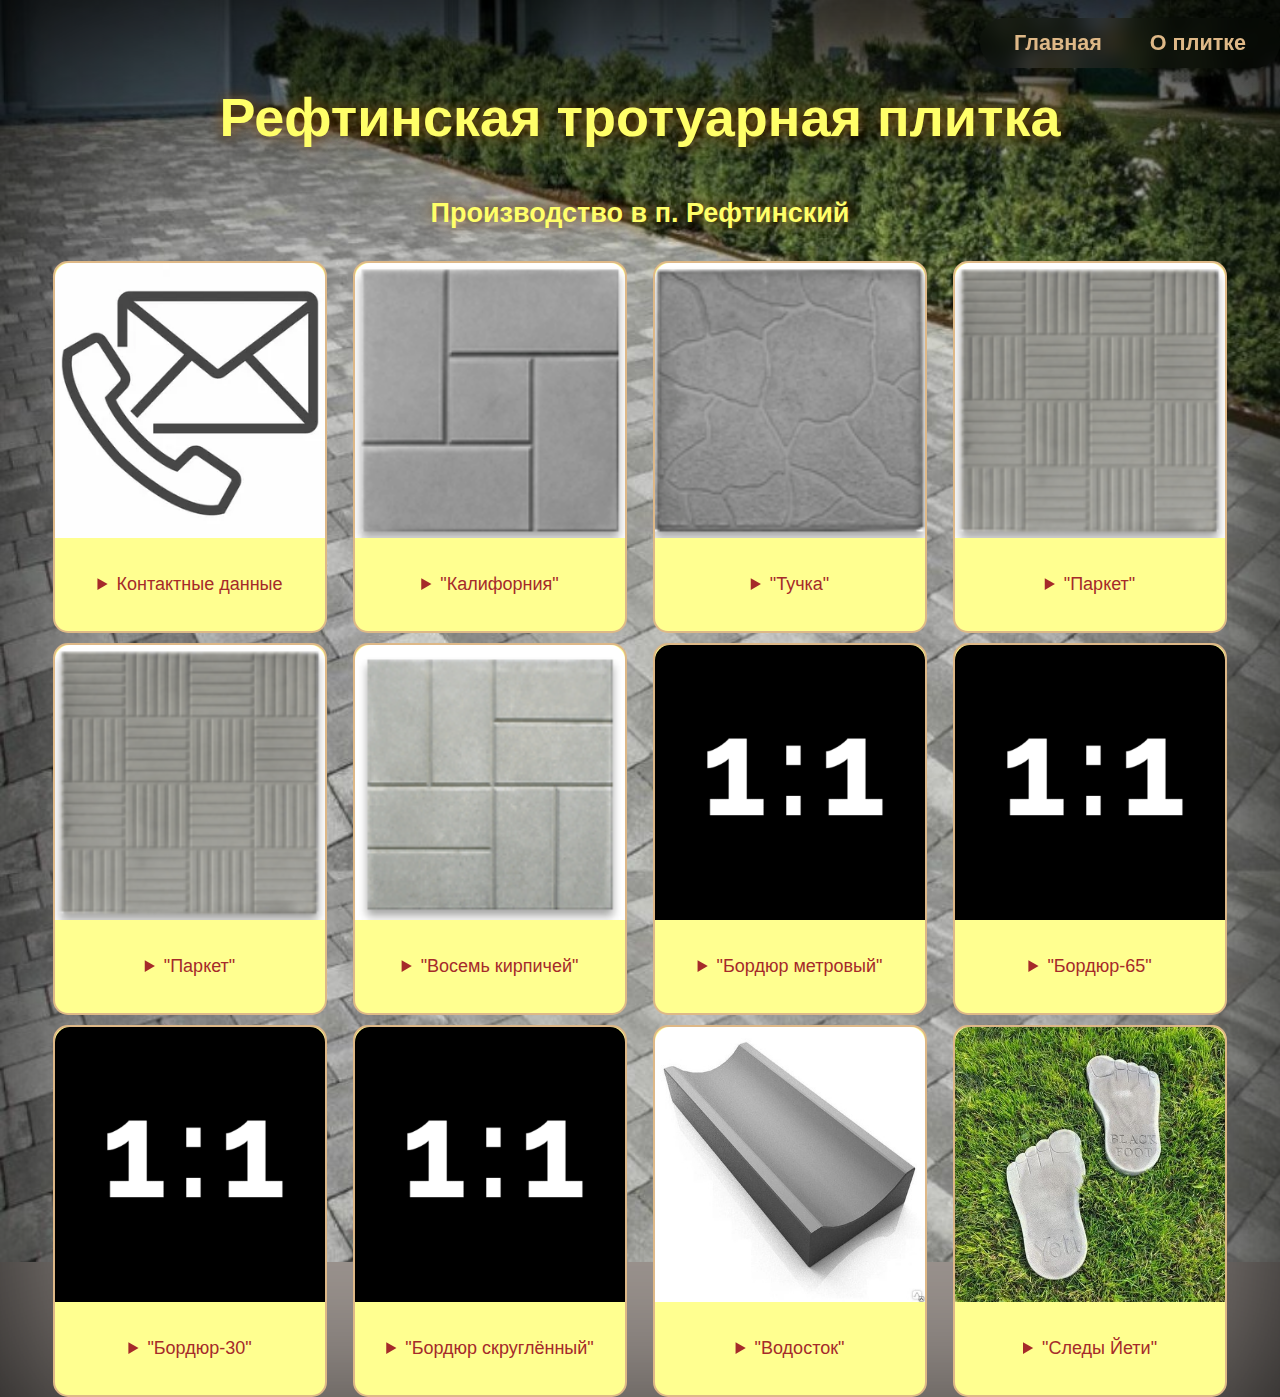
<file: index.html>
<!DOCTYPE html>
<html lang="ru">
<head>
    <meta charset="UTF-8">
    <title>Рефтинская тротуарная плитка</title> <!--заголовок страницы-->
    <link rel="stylesheet" type="text/css" href="style.css"/> <!--подключение css-->
    <link rel="stylesheet" type="text/css" href="menu.css"/>
    <meta name="yandex-verification" content="8ad4e2967e0daa4f" />
    <meta name="google-site-verification" content="0jtawoALXse5NMKSvXUJvZJ8BH3AQUNKb4AhAaLA_cI" />
</head>
<body>
    <!--menu-->
    <div id="menu">
        <ul class="menu">
            <!--ссылки в меню-->
            <a id="ssylkamenu" href="./index.html"><li>Главная</li></a>
            <a id="ssylkamenu" href="./page/index3.html"><li>О плитке</li></a>
            
            
        
        </ul>
    </div>
    <!--основная информация-->
    <div id="osnova"> <!--основной блок, стекло-->
        <h1 id="nazvanie">Рефтинская тротуарная плитка</h1> <!--заголовок рассказа-->
        <h2 id="podpis">Производство в п. Рефтинский</h2>
        <div id="plitki"> <!--дивы с плитками-->

            <div id="plitka"> <!--контакты-->
                <div id="foto"><img src="./img/kontakty2.webp"></div>
                <p><details>
                    <summary>Контактные данные</summary>
                    <ul id="paragraf">
                        Дмитрий
                        <li>тел.: +79090310003</li>
                        <li><a id="ssylkaset" href="https://wa.me/c/79090310003">написать: WhatsApp</a></li>
                        <li><a id="ssylkaset" href="https://vk.com/id789447476">соцсети: VK</a></li>
                    </ul>
                </details></p>
            </div>
           
            <div id="plitka"> <!---->
                <div id="foto"><img src="./img/kalifornia.png"></div>
                <p><details>
                    <summary>"Калифорния"</summary>
                    <ul id="paragraf">
                        <li>размер: 295*295*30 мм</li>
                        <li>цена: 75руб. - 1шт.</li>
                        <li>за 1м<sup>2</sup> - 11шт. - 800руб.</li>
                        <li>Цену уточняйте.</li>
                    </ul>
                </details></p>
            </div>
            <div id="plitka"> <!---->
                <div id="foto"><img src="./img/tuchka.png"></div>
                <p><details>
                    <summary>"Тучка"</summary>
                    <ul id="paragraf">
                        <li>размер: 300*300*30 мм</li>
                        <li>цена: 75руб. - 1шт.</li>
                        <li>за 1м<sup>2</sup> - 11шт. - 800руб.</li>
                        <li>Цену уточняйте.</li>
                    </ul>
                </details></p>
            </div>
            <div id="plitka"> <!---->
                <div id="foto"><img src="./img/parket.png"></div>
                <p><details>
                    <summary>"Паркет"</summary>
                    <ul id="paragraf">
                        <li>размер: 300*300*30 мм</li>
                        <li>цена: 75руб. - 1шт.</li>
                        <li>за 1м<sup>2</sup> - 11шт. - 800руб.</li>
                        <li>Цену уточняйте.</li>
                    </ul>
                </details></p>
            </div>
            <div id="plitka"> <!---->
                <div id="foto"><img src="./img/parket.png"></div>
                <p><details>
                    <summary>"Паркет"</summary>
                    <ul id="paragraf">
                        <li>размер: 300*300*50 мм</li>
                        <li>цена: 1м<sup>2</sup> - 11шт. - 950руб.</li>
                        <li>Цену уточняйте.</li>
                    </ul>
                </details></p>
            </div>
            <div id="plitka"> <!---->
                <div id="foto"><img src="./img/kirpichi.png"></div>
                <p><details>
                    <summary>"Восемь кирпичей"</summary>
                    <ul id="paragraf">
                        <li>размер: 400*400*50 мм</li>
                        <li>цена: 1м<sup>2</sup> - 6шт. - 950руб.</li>
                        <li>Цену уточняйте.</li>
                    </ul>
                </details></p>
            </div>
            <div id="plitka"> <!---->
                <div id="foto"><img src="./img/1к1.png"></div>
                <p><details>
                    <summary>"Бордюр метровый"</summary>
                    <ul id="paragraf">
                        <li>размер: 1000*80*200 мм</li>
                        <li>цена: 400руб. - 1шт.</li>
                        <li>Цену уточняйте.</li>
                    </ul>
                </details></p>
            </div>
            <div id="plitka"> <!---->
                <div id="foto"><img src="./img/1к1.png"></div>
                <p><details>
                    <summary>"Бордюр-65"</summary>
                    <ul id="paragraf">
                        <li>размер: 500*65*200 мм</li>
                        <li>цена: 200руб. - 1шт.</li>
                        <li>Цену уточняйте.</li>
                    </ul>
                </details></p>
            </div>
            <div id="plitka"> <!---->
                <div id="foto"><img src="./img/1к1.png"></div>
                <p><details>
                    <summary>"Бордюр-30"</summary>
                    <ul id="paragraf">
                        <li>размер: 500*30*200 мм</li>
                        <li>цена: 150руб. - 1шт.</li>
                        <li>Цену уточняйте.</li>
                    </ul>
                </details></p>
            </div>
            <div id="plitka"> <!---->
                <div id="foto"><img src="./img/1к1.png"></div>
                <p><details>
                    <summary>"Бордюр скруглённый"</summary>
                    <ul id="paragraf">
                        <li>размер: 500*30*200 мм</li>
                        <li>цена: 150руб. - 1шт.</li>
                        <li>Цену уточняйте.</li>
                    </ul>
                </details></p>
            </div>
            <div id="plitka"> <!---->
                <div id="foto"><img src="./img/vodostok.png"></div>
                <p><details>
                    <summary>"Водосток"</summary>
                    <ul id="paragraf">
                        <li>размер: 500*160*50 мм</li>
                        <li>цена: 150руб. - 1шт.</li>
                        <li>Цену уточняйте.</li>
                    </ul>
                </details></p>
            </div>
            <div id="plitka"> <!---->
                <div id="foto"><img src="./img/yeti.png"></div>
                <p><details>
                    <summary>"Следы Йети"</summary>
                    <ul id="paragraf">
                        <li>размер: 525*310*50 мм</li>
                        <li>цена: 150руб. - 1шт.</li>
                        <li>Цену уточняйте.</li>
                    </ul>
                </details></p>
            </div>
           

        </div>
    </div>
</body>
</html>
</file>
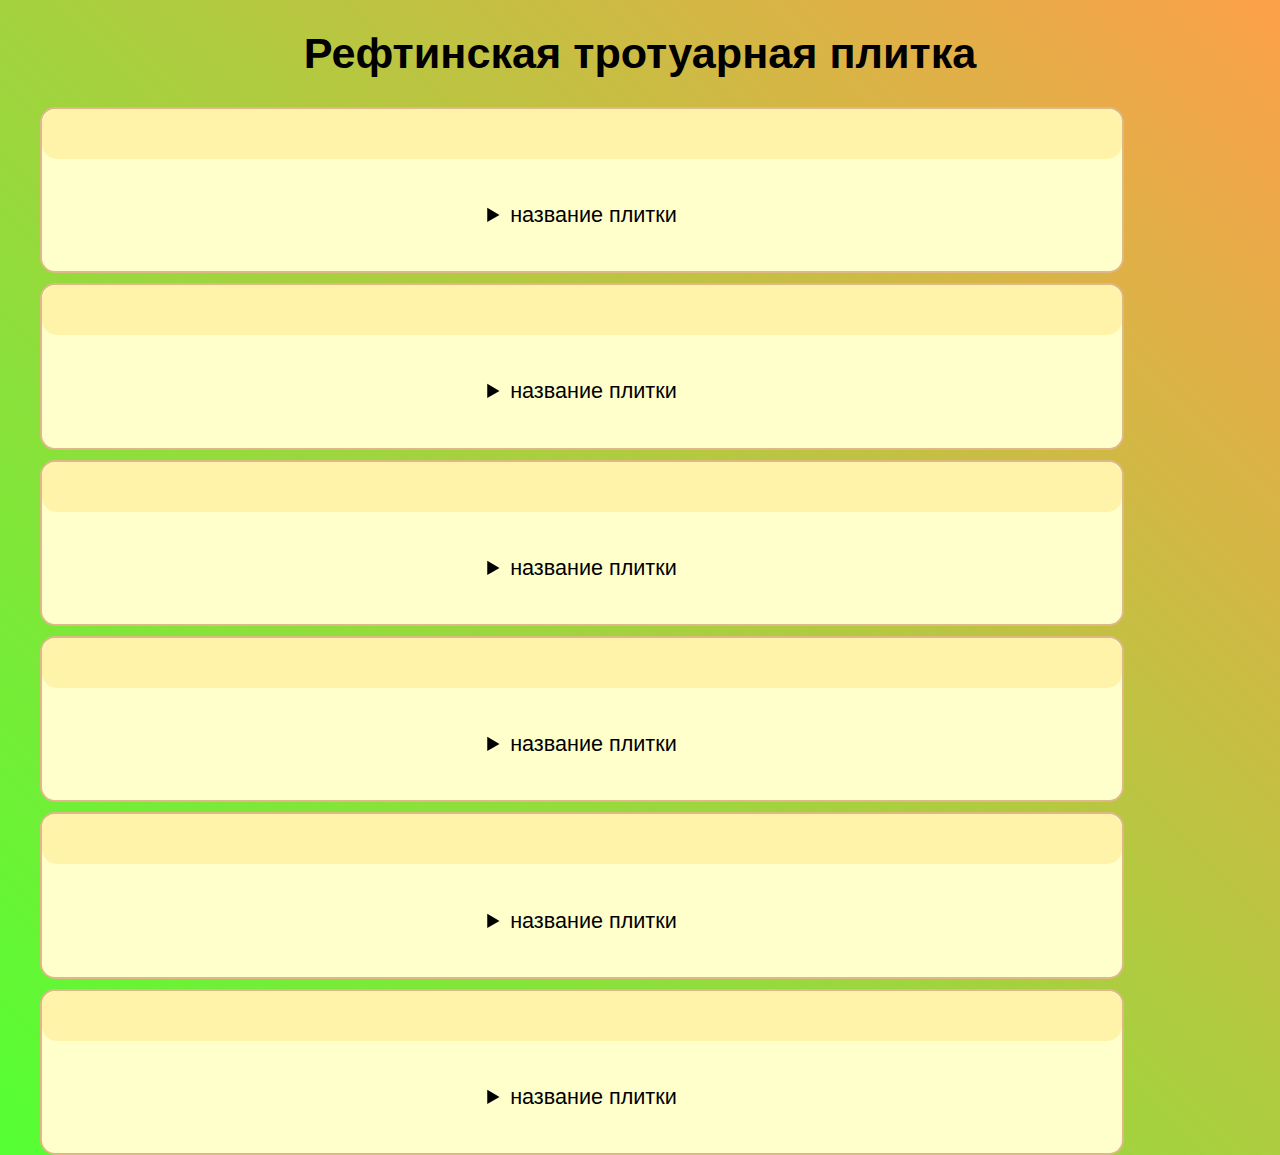
<file: probnik/index.html>
<!DOCTYPE html>
<html lang="ru">
<head>
    <meta charset="UTF-8">
    <meta name="viewport" content="width=device-width, initial-scale=1.0">
    <title>Рефтинская тротуарная плитка</title>
    <link rel="stylesheet" href="style.css">
</head>
<body>
    
    <!--...-->
    <div id="osnova">
        <h1 id="nazvanie">Рефтинская тротуарная плитка</h1> <!--заголовок-->
        <div id="pitki"> <!--основа всего, блок с 4-мя плитами-->
            <div id="plitka"> <!--каждый вид плиты-->
                <!--здесь будет фотография, её заменит блок фото-->
                <div id="foto"></div>
                <p><details>
                    <summary>название плитки</summary>
                    <ul>
                        <li>размер: ххх</li>
                        <li>цена: ххх</li>
                    </ul>
                </details></p>
            </div>
            <div id="plitka"> <!--каждый вид плиты-->
                <!--здесь будет фотография, её заменит блок фото-->
                <div id="foto"></div>
                <p><details>
                    <summary>название плитки</summary>
                    <ul>
                        <li>размер: ххх</li>
                        <li>цена: ххх</li>
                    </ul>
                </details></p>
            </div>
            <div id="plitka"> <!--каждый вид плиты-->
                <!--здесь будет фотография, её заменит блок фото-->
                <div id="foto"></div>
                <p><details>
                    <summary>название плитки</summary>
                    <ul>
                        <li>размер: ххх</li>
                        <li>цена: ххх</li>
                    </ul>
                </details></p>
            </div>
            <div id="plitka"> <!--каждый вид плиты-->
                <!--здесь будет фотография, её заменит блок фото-->
                <div id="foto"></div>
                <p><details>
                    <summary>название плитки</summary>
                    <ul>
                        <li>размер: ххх</li>
                        <li>цена: ххх</li>
                    </ul>
                </details></p>
            </div>
            <div id="plitka"> <!--каждый вид плиты-->
                <!--здесь будет фотография, её заменит блок фото-->
                <div id="foto"></div>
                <p><details>
                    <summary>название плитки</summary>
                    <ul>
                        <li>размер: ххх</li>
                        <li>цена: ххх</li>
                    </ul>
                </details></p>
            </div>
            <div id="plitka"> <!--каждый вид плиты-->
                <!--здесь будет фотография, её заменит блок фото-->
                <div id="foto"></div>
                <p><details>
                    <summary>название плитки</summary>
                    <ul>
                        <li>размер: ххх</li>
                        <li>цена: ххх</li>
                    </ul>
                </details></p>
            </div>
        </div>
    </div>
</body>
</html>
</file>
<file: style.css>
html{
  font-size: 18px;
  font-family: 'Arial';
}
body {
  background: #9f9792;
  margin: 0;
  background-image: url(./img/plitka_fon6.jpg);
  box-shadow: inset 0 70px 250px 0px rgb(0, 0, 0);
  justify-content: center;
  background-size: contain;
  background-repeat: no-repeat;
  width: 100%;
  height: 100%;
  padding: 0;
}
#osnova{
  text-align: center;
  box-shadow: 50px;
  color: #ffff69;
  text-shadow: #6d3a04 1px 0 15px;
  font-size: 1em;
  max-width: 1200px;
  margin: auto;
}

#plitki{
  display: grid;
  grid-template-columns: 25% 25% 25% 25%;
  justify-items: center;
}
#plitka{
  margin-top: 10px;
  width: 90%;
  background-color: #ffff90;
  border-radius: 15px;
  display: flex;
  flex-direction: column;
  align-items: center;
  border: solid burlywood 2px;
  color: brown;
  text-shadow: none;
}
#plitki div div{
  margin: 0px;
  padding: 0px;
  border: 0px;
  width: 100%;
}
#nazvanie{
  margin: 0 0 50px 0px;
  font-size: 3em;
}  
#foto img{
  width: 100%;
  height: 100%;
  object-fit:fill;
  border-radius: 15px 15px 0 0;
}
#paragraf{
  text-align: left;
}
</file>
<file: menu.css>
#ssylkamenu{
    text-decoration: none;
    color: black;
    font-size: 1.2em;
  }
  #test{
    display: flex;
  }
  #menu{
    text-align: right;
  }
  #logo img{
    max-width: 14%;
  }
  .menu {
    border-radius: 25px;
    height: -webkit-fit-content;
    height: -moz-fit-content;
    height: fit-content;
    display: inline-flex;
    background-color: #66993300;
    -webkit-backdrop-filter: blur(10px);
    backdrop-filter: blur(10px);
    align-items: center;
    padding: 0 10px;
  }
  .menu li {
    list-style: none;
    font-family: sans-serif;
    font-weight: bold;
    padding: 12px 16px;
    margin: 0 8px;
    position: relative;
    cursor: pointer;
    white-space: nowrap;
  } 
 
  .menu a li{
    color: burlywood;
    background-color: #66993300;
  }
  .menu li::before {
    content: " ";
    position: absolute;
    top: 0;
    left: 0;
    height: 100%;
    width: 100%;
    z-index: -1;
    transition: 0.2s;
    border-radius: 25px;
  }
  .menu li:hover {
    color: black;
    background-color: #ccff9900;
  }
  .menu li:hover::before {
    background: linear-gradient(to bottom, rgb(235, 171, 88), #ffff68);
    box-shadow: 0px 3px 20px 0px #6d3a04;
    transform: scale(1.2);
  }
</file>
<file: probnik/style.css>
html{
    font-size: 18px;
    font-family: 'Arial';
}

body{
    margin: 0;
    background: linear-gradient(45deg, rgb(84, 255, 50), rgb(252, 160, 75));
    justify-content: center;
    background-size: cover;
    background-repeat: no-repeat;
    width: 100%;
    height: 100%;
    padding: 0;
    justify-content: center;

}

#osnova{
    text-align: center;
    font-size: 1.2em;
    max-width: 1200px;
    margin: auto;

}

#plitki{
    display: grid;
    grid-template-columns: 25% 25% 25% 25%;
    justify-content: center;
}

#plitka{
    margin-top: 10px;
    width: 90%;
    background-color: #ffffcc;
    border-radius: 15px;
    display: flex;
    flex-direction: column;
    align-items: center;
    border: solid burlywood 2px;
}

#foto{
    justify-content: center;
    width: 50px;
    height: 50px;
    background-color: rgb(255, 242, 169);
    margin: 0px;
    padding: 0px;
    border: 0px;
    width: 100%;
    border-radius: 15px;
}
</file>
